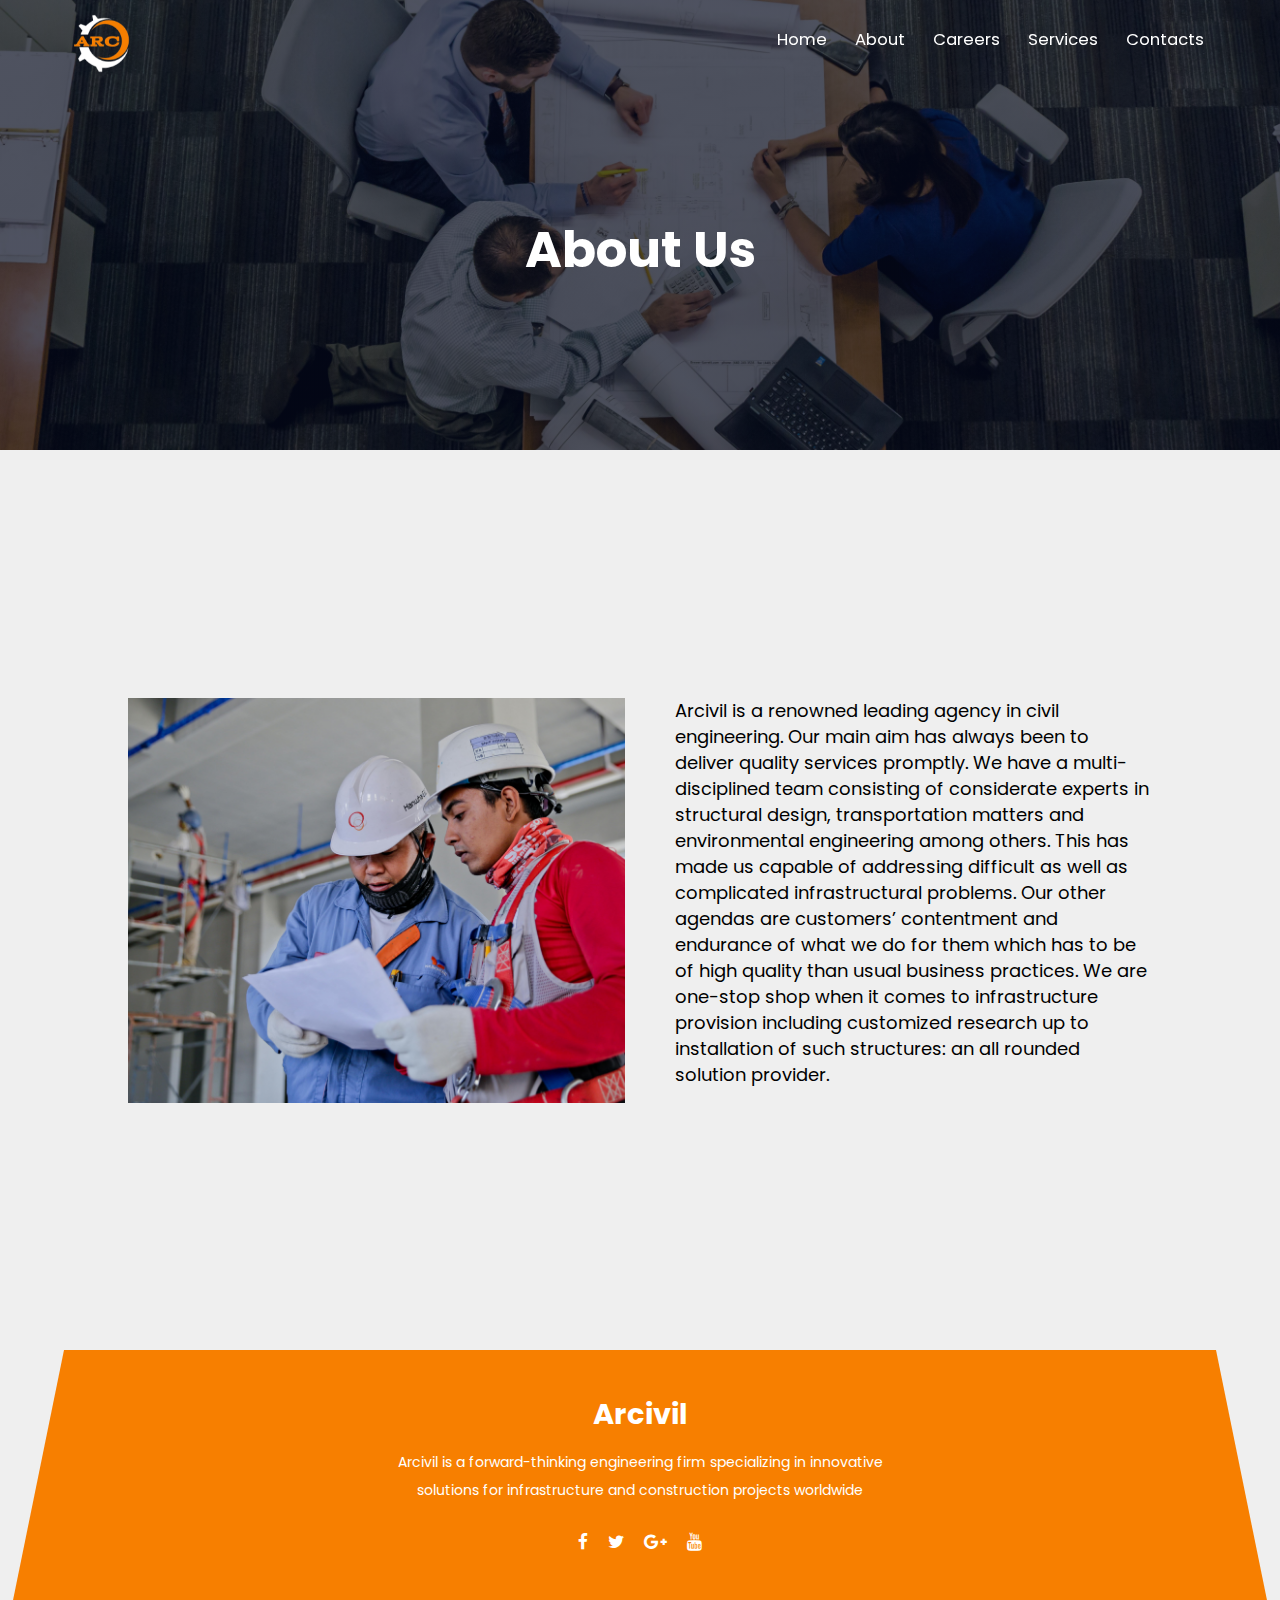
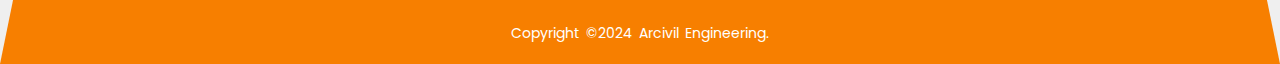
<file: about.html>
<!DOCTYPE html>
<html>
<head>
    <meta charset="UTF-8">
    <meta name="viewport" content="width=device-width, initial-scale=1.0">
    <title>Arcivil</title>
    <link rel="stylesheet" href="about.css">
    <link rel="preconnect" href="https://fonts.googleapis.com">
    <link rel="preconnect" href="https://fonts.gstatic.com" crossorigin>
    <link href="https://fonts.googleapis.com/css2?family=Bree+Serif&family=Poppins:ital,wght@0,100;0,200;0,300;0,400;0,500;0,600;0,700;0,800;0,900;1,100;1,200;1,300;1,400;1,500;1,600;1,700;1,800;1,900&display=swap" rel="stylesheet">
    <link rel="stylesheet" href="https://cdnjs.cloudflare.com/ajax/libs/font-awesome/4.7.0/css/font-awesome.min.css">
</head>
<body>
    <section class="sub-header">
        <nav>
            <div class="nav-logo">
            <a><img src="images/Activity-5-Adriel-L__2_-removebg-preview.png" alt="Arcivil Logo"></a>
            </div>
            <div class="nav-btns" id="navButtons">
               <div class="close"><i class="fa fa-times" onclick="hideMenu()"></i></div>
                <ul>
                    <li><a class="arcivil">Arcivil</a></li>
                    <li><a href="index.html" class="anim">Home</a></li>
                    <li><a href="about.html" class="anim">About</a></li>
                    <li><a href="career.html" class="anim">Careers</a></li>
                    <li><a href="services.html" class="anim">Services</a></li>
                    <li><a href="contact.html" class="anim">Contacts</a></li>
                </ul>
            </div>
            <div class="open"><i class="fa fa-bars" onclick="showMenu()"></i></div>
        </nav>
        <div class="text-box">
            <h1>About Us</h1>
        </div>
    </section>

<!-----------------Content-------------------------->
<section class="container">
<div class="row">
    <div class="left">
        <img src="images/About-Content.jpg" alt="">
    </div>
    <div class="right">
        <div class="content">
            <p>Arcivil is a renowned leading agency in civil engineering. Our main aim has always been to deliver quality services promptly. We have a multi-disciplined team consisting of considerate experts in structural design, transportation matters and environmental engineering among others. This has made us capable of addressing difficult as well as complicated infrastructural problems. Our other agendas are customers’ contentment and endurance of what we do for them which has to be of high quality than usual business practices. We are one-stop shop when it comes to infrastructure provision including customized research up to installation of such structures: an all rounded solution provider.</p>
        </div>
    </div>
</div>
</section>

<div class="background">
        <footer>
            <div class="footer-content">
                <h3>Arcivil</h3>
                <p>Arcivil is a forward-thinking engineering firm specializing in innovative solutions for infrastructure and construction projects worldwide</p>
                <ul class="socials">
                    <li><a href="#"><i class="fa fa-facebook"></i></a></li>
                    <li><a href="#"><i class="fa fa-twitter"></i></a></li>
                    <li><a href="#"><i class="fa fa-google-plus"></i></a></li>
                    <li><a href="#"><i class="fa fa-youtube"></i></a></li>
                </ul>
            </div>
            <div class="footer-bottom">
                <p>copyright &copy;2024 Arcivil Engineering.</p>
            </div>
    </footer>
</div>

<!----------------Non Html--------------------------------------------------->
<!-----------Java Script Toggle-------------->
<script>

    var navButtons = document.getElementById("navButtons");
    function showMenu(){
        navButtons.style.right ="0";
    }
    function hideMenu(){
        navButtons.style.right ="-300px";
    }
</script>

<!----------------Nav Bar Toggle----------------->
<script>
    const nav = document.querySelector('nav');
     window.addEventListener("scroll",function(){
     if(this.document.documentElement.scrollTop > 20){
         nav.classList.add('scrolled');
     }
     else{
         nav.classList.remove('scrolled');
     }
 });
 </script>

 </body>
 </html>
</file>
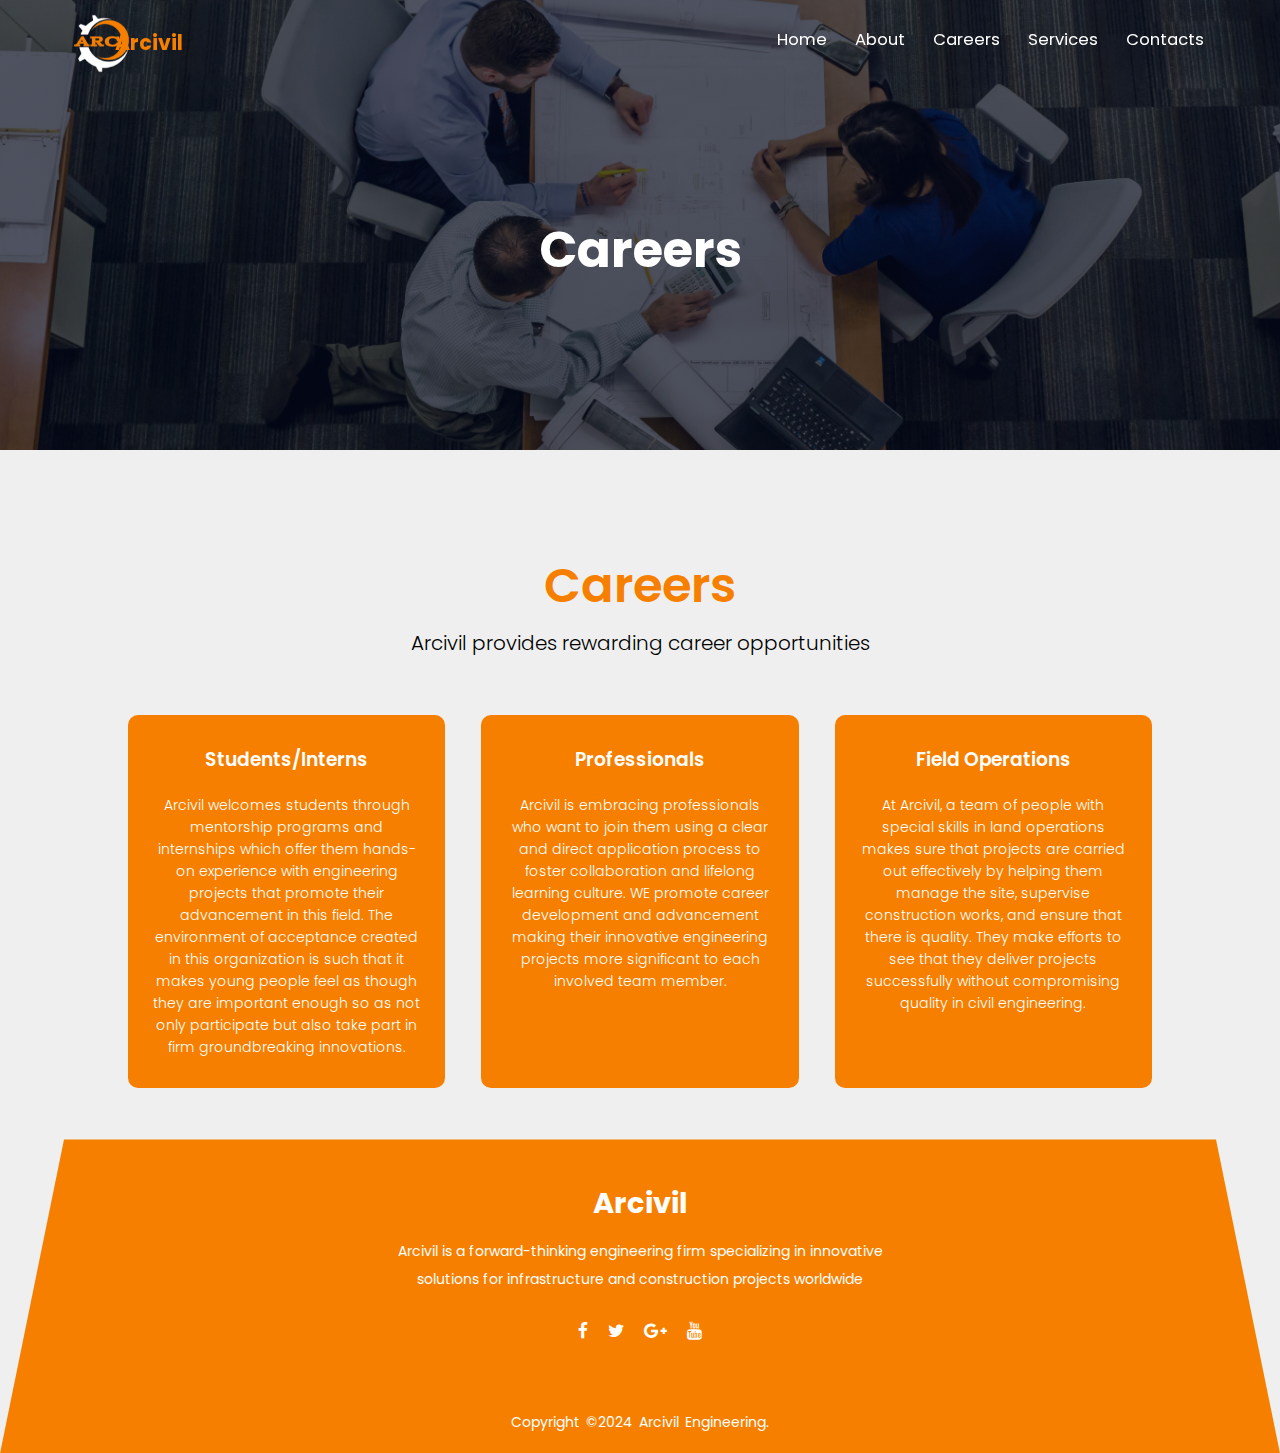
<file: career.html>
<!DOCTYPE html>
<html>
<head>
    <meta charset="UTF-8">
    <meta name="viewport" content="width=device-width, initial-scale=1.0">
    <title>Arcivil</title>
    <link rel="stylesheet" href="career.css">
    <link rel="preconnect" href="https://fonts.googleapis.com">
    <link rel="preconnect" href="https://fonts.gstatic.com" crossorigin>
    <link href="https://fonts.googleapis.com/css2?family=Bree+Serif&family=Poppins:ital,wght@0,100;0,200;0,300;0,400;0,500;0,600;0,700;0,800;0,900;1,100;1,200;1,300;1,400;1,500;1,600;1,700;1,800;1,900&display=swap" rel="stylesheet">
    <link rel="stylesheet" href="https://cdnjs.cloudflare.com/ajax/libs/font-awesome/4.7.0/css/font-awesome.min.css">
</head>
<body>
    <section class="sub-header">
        <nav>
            <div class="nav-logo">
            <a><img src="images/Activity-5-Adriel-L__2_-removebg-preview.png" alt="Arcivil Logo"></a>
            </div>
            <div class="nav-btns" id="navButtons">
               <div class="close"><i class="fa fa-times" onclick="hideMenu()"></i></div>
                <ul>
                    <li><a class="arcivil">Arcivil</a></li>
                    <li><a href="index.html" class="anim">Home</a></li>
                    <li><a href="about.html" class="anim">About</a></li>
                    <li><a href="career.html" class="anim">Careers</a></li>
                    <li><a href="services.html" class="anim">Services</a></li>
                    <li><a href="contact.html" class="anim">Contacts</a></li>
                </ul>
            </div>
            <div class="open"><i class="fa fa-bars" onclick="showMenu()"></i></div>
        </nav>
        <div class="text-box">
            <h1>Careers</h1>
        </div>
    </section>

<section id="career-bg">
<section class="career">
    <h1>Careers</h1>
    <p>Arcivil provides rewarding career opportunities</p>

    <div id="container">
        <div class="career-col">
            <h3>Students/Interns</h3>
            <p>Arcivil welcomes students through mentorship programs and internships which offer them hands-on experience with engineering projects that promote their advancement in this field. The environment of acceptance created in this organization is such that it makes young people feel as though they are important enough so as not only participate but also take part in firm groundbreaking innovations.</p>
            </div>
            <div class="career-col">
            <h3>Professionals</h3>
            <p>Arcivil is embracing professionals who want to join them using a clear and direct application process to foster collaboration and lifelong learning culture. WE promote career development and advancement making their innovative engineering projects more significant to each involved team member.
            </p>
            </div>
            <div class="career-col">
            <h3>Field Operations</h3>
            <p>At Arcivil, a team of people with special skills in land operations makes sure that projects are carried out effectively by helping them manage the site, supervise construction works, and ensure that there is quality. They make efforts to see that they deliver projects successfully without compromising quality in civil engineering.</p>
        </div>
    </div>
</section>
</section>


    <div class="background">
        <footer>
            <div class="footer-content">
                <h3>Arcivil</h3>
                <p>Arcivil is a forward-thinking engineering firm specializing in innovative solutions for infrastructure and construction projects worldwide</p>
                <ul class="socials">
                    <li><a href="#"><i class="fa fa-facebook"></i></a></li>
                    <li><a href="#"><i class="fa fa-twitter"></i></a></li>
                    <li><a href="#"><i class="fa fa-google-plus"></i></a></li>
                    <li><a href="#"><i class="fa fa-youtube"></i></a></li>
                </ul>
            </div>
            <div class="footer-bottom">
                <p>copyright &copy;2024 Arcivil Engineering.</p>
            </div>
        </footer>
        </div>        

<!----------------Non Html--------------------------------------------------->
<!-----------Java Script Toggle-------------->
<script>

    var navButtons = document.getElementById("navButtons");
    function showMenu(){
        navButtons.style.right ="0";
    }
    function hideMenu(){
        navButtons.style.right ="-260px";
    }
</script>

<!----------------Nav Bar Toggle----------------->
<script>
    const nav = document.querySelector('nav');
     window.addEventListener("scroll",function(){
     if(this.document.documentElement.scrollTop > 20){
         nav.classList.add('scrolled');
     }
     else{
         nav.classList.remove('scrolled');
     }
 });
 </script>

</body>
</html>
</file>
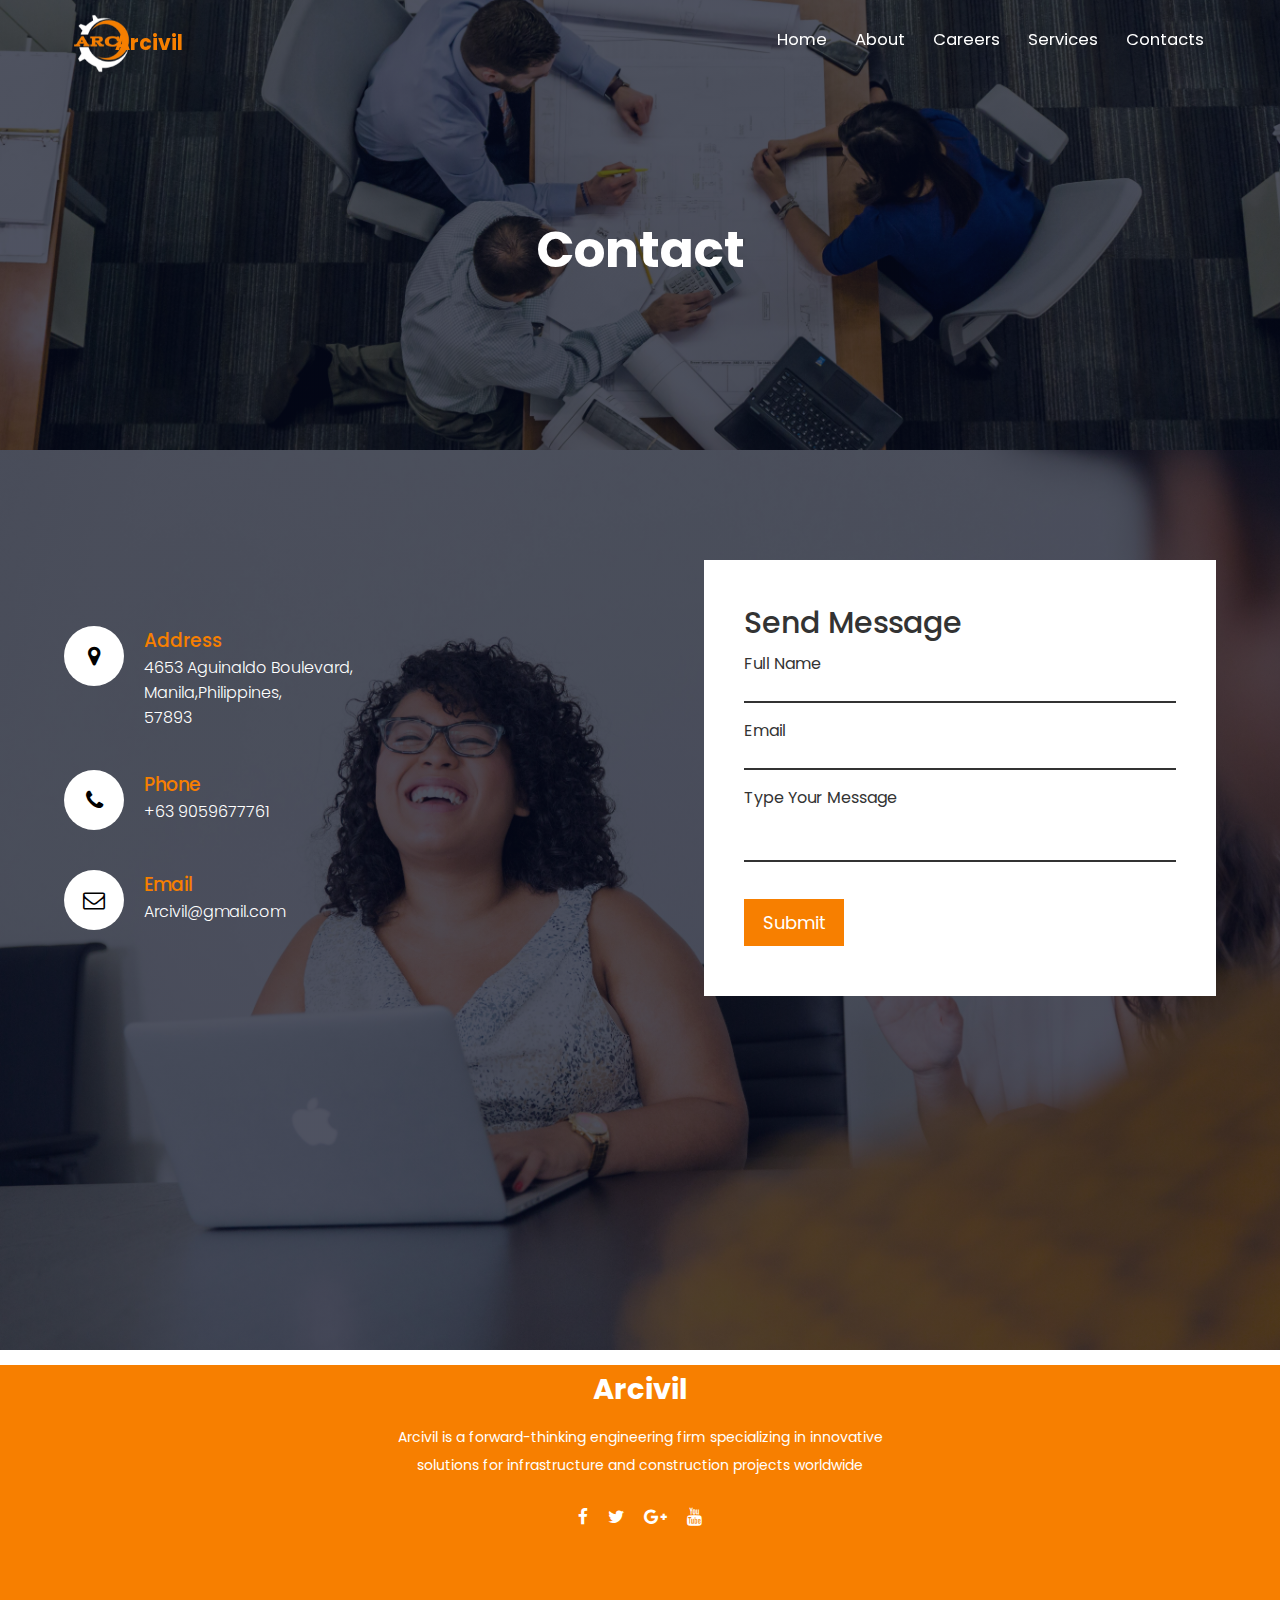
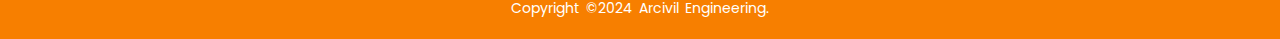
<file: contact.html>
<!DOCTYPE html>
<html lang="en">
<head>
    <meta charset="UTF-8">
    <meta name="viewport" content="width=device-width, initial-scale=1.0">
    <title>Arcivil</title>
    <link rel="stylesheet" href="contact.css">
    <link rel="preconnect" href="https://fonts.googleapis.com">
    <link rel="preconnect" href="https://fonts.gstatic.com" crossorigin>
    <link href="https://fonts.googleapis.com/css2?family=Bree+Serif&family=Poppins:ital,wght@0,100;0,200;0,300;0,400;0,500;0,600;0,700;0,800;0,900;1,100;1,200;1,300;1,400;1,500;1,600;1,700;1,800;1,900&display=swap" rel="stylesheet">
    <link rel="stylesheet" href="https://cdnjs.cloudflare.com/ajax/libs/font-awesome/4.7.0/css/font-awesome.min.css">
</head>
<body>
    <section class="sub-header">
        <nav>
            <div class="nav-logo">
            <a><img src="images/Activity-5-Adriel-L__2_-removebg-preview.png" alt="Arcivil Logo"></a>
            </div>
            <div class="nav-btns" id="navButtons">
               <div class="close"><i class="fa fa-times" onclick="hideMenu()"></i></div>
                <ul>
                    <li><a class="arcivil">Arcivil</a></li>
                    <li><a href="index.html" class="anim">Home</a></li>
                    <li><a href="about.html" class="anim">About</a></li>
                    <li><a href="career.html" class="anim">Careers</a></li>
                    <li><a href="services.html" class="anim">Services</a></li>
                    <li><a href="contact.html" class="anim">Contacts</a></li>
                </ul>
            </div>
            <div class="open"><i class="fa fa-bars" onclick="showMenu()"></i></div>
        </nav>
        <div class="text-box">
            <h1>Contact</h1>
        </div>
    </section>

<!----------------Contact Content---------------------------->      
<section class="contact">
    <div class="container">
        <div class="contactInfo">
            <div class="box">
                <div class="icon"><i class="fa fa-map-marker"></i></div>
                    <div class="text">
                        <h3>Address</h3>
                        <p>4653 Aguinaldo Boulevard,<br>Manila,Philippines,<br>57893</p>
                    </div>
                </div>
            <div class="box">
                <div class="icon"><i class="fa fa-phone"></i></div>
                    <div class="text">
                        <h3>Phone</h3>
                        <p>+63 9059677761</p>
                    </div>
                </div>
            <div class="box">
                <div class="icon"><i class="fa fa-envelope-o" aria-hidden="true"></i></div>
                    <div class="text">
                        <h3>Email</h3>
                        <p>Arcivil@gmail.com</p>
                    </div>
                </div>
            </div>
            <div class="contactForm">
                <form action="form-handler.php" method="post">
                    <h2>Send Message</h2>
                    <div class="inputBox">
                        <input type="text" name="name" required="required"> 
                        <span>Full Name</span>
                    </div>
                    <div class="inputBox">
                        <input type="email" name="email" required="required"> 
                        <span>Email</span>
                    </div>
                    <div class="inputBox">
                        <textarea required="required" name="message"></textarea>
                        <span>Type Your Message</span>
                    </div>
                    <div class="inputBox">
                        <input type="submit" name="" value="Submit"> 
                    </div>
                </form>
            </div>
        </div>
</secton>

    <div class="background">
        <footer>
            <div class="footer-content">
                <h3>Arcivil</h3>
                <p>Arcivil is a forward-thinking engineering firm specializing in innovative solutions for infrastructure and construction projects worldwide</p>
                <ul class="socials">
                    <li><a href="#"><i class="fa fa-facebook"></i></a></li>
                    <li><a href="#"><i class="fa fa-twitter"></i></a></li>
                    <li><a href="#"><i class="fa fa-google-plus"></i></a></li>
                    <li><a href="#"><i class="fa fa-youtube"></i></a></li>
                </ul>
            </div>
            <div class="footer-bottom">
                <p>copyright &copy;2024 Arcivil Engineering.</p>
            </div>
        </footer>
        </div>        

<!----------------Non Html--------------------------------------------------->
<!-----------Java Script Toggle-------------->
<script>

    var navButtons = document.getElementById("navButtons");
    function showMenu(){
        navButtons.style.right ="0";
    }
    function hideMenu(){
        navButtons.style.right ="-300px";
    }
</script>

<!----------------Nav Bar Toggle----------------->
<script>
    const nav = document.querySelector('nav');
     window.addEventListener("scroll",function(){
     if(this.document.documentElement.scrollTop > 20){
         nav.classList.add('scrolled');
     }
     else{
         nav.classList.remove('scrolled');
     }
 });
 </script>

</body>
</html>
</file>
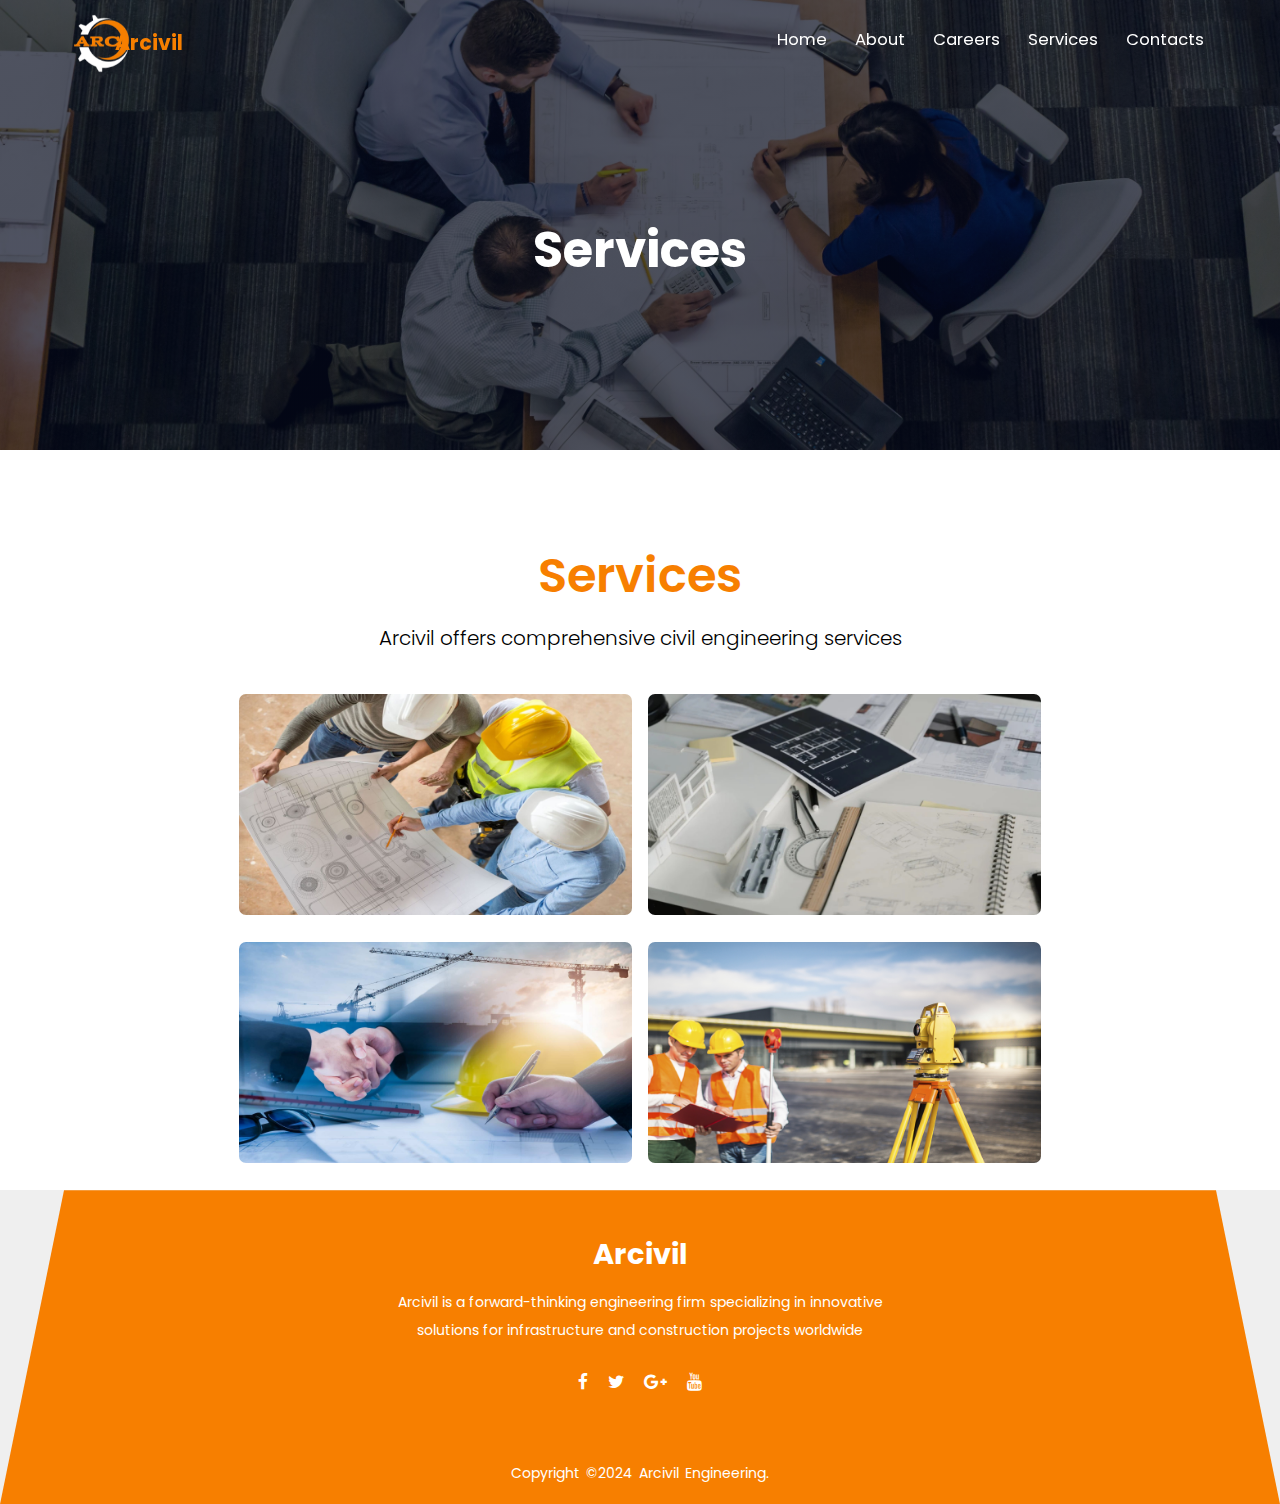
<file: services.html>
<!DOCTYPE html>
<html>
<head>
    <meta charset="UTF-8">
    <meta name="viewport" content="width=device-width, initial-scale=1.0">
    <title>Arcivil</title>
    <link rel="stylesheet" href="services.css">
    <link rel="preconnect" href="https://fonts.googleapis.com">
    <link rel="preconnect" href="https://fonts.gstatic.com" crossorigin>
    <link href="https://fonts.googleapis.com/css2?family=Bree+Serif&family=Poppins:ital,wght@0,100;0,200;0,300;0,400;0,500;0,600;0,700;0,800;0,900;1,100;1,200;1,300;1,400;1,500;1,600;1,700;1,800;1,900&display=swap" rel="stylesheet">
    <link rel="stylesheet" href="https://cdnjs.cloudflare.com/ajax/libs/font-awesome/4.7.0/css/font-awesome.min.css">
</head>
<body>
    <section class="sub-header">
        <nav>
            <div class="nav-logo">
            <a><img src="images/Activity-5-Adriel-L__2_-removebg-preview.png" alt="Arcivil Logo"></a>
            </div>
            <div class="nav-btns" id="navButtons">
               <div class="close"><i class="fa fa-times" onclick="hideMenu()"></i></div>
                <ul>
                    <li><a class="arcivil">Arcivil</a></li>
                    <li><a href="index.html" class="anim">Home</a></li>
                    <li><a href="about.html" class="anim">About</a></li>
                    <li><a href="career.html" class="anim">Careers</a></li>
                    <li><a href="services.html" class="anim">Services</a></li>
                    <li><a href="contact.html" class="anim">Contacts</a></li>
                </ul>
            </div>
            <div class="open"><i class="fa fa-bars" onclick="showMenu()"></i></div>
        </nav>
        <div class="text-box">
            <h1>Services</h1>
        </div>
    </section>

<!-----------------Content-------------------------->
<section class="Service">
    <div class="title-text">
        <h1>Services</h1>
        <p>Arcivil offers comprehensive civil engineering services</p>
    </div>
        <div class="service-list">
        <div class="first-service">
            <img src="images/planning and consulting.jpg">
            <div class="overlay"></div>
            <div class="service-desc">
                <h3>Planning And consulting</h3>
                <p>Consulting services involve civil engineers providing expert advice to clients in both the private and public sectors. They assist with project planning, feasibility studies, and offer guidance on infrastructure development. Essentially, they help shape the vision and strategy for various construction projects.</p>
            </div>
        </div>
        <div class="first-service">
            <img src="images/design and proposal (1).jpeg">
            <div class="overlay"></div>
            <div class="service-desc">
                <h3>Design And Proposal Preparation</h3>
                <p>In this phase, civil engineering firms create detailed designs for structures such as bridges, roads, dams, and highways. They consider factors like safety, functionality, and aesthetics. Additionally, they prepare proposals, define project requirements, and estimate costs. Their work lays the foundation for successful construction projects.</p>
            </div>
        </div>
        <div class="first-service">
            <img src="images/contracting and construction management.jpg">
            <div class="overlay2"></div>
            <div class="service-desc">
                <h3>Contracting And Contruction management</h3>
                <p>Civil engineers play a crucial role in overseeing construction projects. They manage contracts, coordinate with contractors, and ensure that construction adheres to safety standards and design specifications. Their responsibilities include quality control, cost management, and timely project delivery.</p>
            </div>   
        </div>
        <div class="first-service">
            <img src="images/surveying and geomatics.jpg">
            <div class="overlay2"></div>
            <div class="service-desc">
                <h3>Surveying And Geomatics</h3>
                <p>Land surveying and geomatics involve precise measurement and mapping of land. Civil engineers assess topography, boundaries, and existing features. This data is essential for urban planning, property development, and infrastructure design. Surveying ensures accurate positioning and alignment during construction.</p>
            </div>
        </div>
    </div>
    </section>

<!-----------------Footer--------------------------->
<div class="background">
        <footer>
            <div class="footer-content">
                <h3>Arcivil</h3>
                <p>Arcivil is a forward-thinking engineering firm specializing in innovative solutions for infrastructure and construction projects worldwide</p>
                <ul class="socials">
                    <li><a href="#"><i class="fa fa-facebook"></i></a></li>
                    <li><a href="#"><i class="fa fa-twitter"></i></a></li>
                    <li><a href="#"><i class="fa fa-google-plus"></i></a></li>
                    <li><a href="#"><i class="fa fa-youtube"></i></a></li>
                </ul>
            </div>
            <div class="footer-bottom">
                <p>copyright &copy;2024 Arcivil Engineering.</p>
            </div>
    </footer>
</div>

<!----------------Non Html--------------------------------------------------->
<!-----------Java Script Toggle-------------->
<script>

    var navButtons = document.getElementById("navButtons");
    function showMenu(){
        navButtons.style.right ="0";
    }
    function hideMenu(){
        navButtons.style.right ="-300px";
    }
</script>

<!----------------Nav Bar Toggle----------------->
<script>
    const nav = document.querySelector('nav');
     window.addEventListener("scroll",function(){
     if(this.document.documentElement.scrollTop > 20){
         nav.classList.add('scrolled');
     }
     else{
         nav.classList.remove('scrolled');
     }
 });
 </script>

 </body>
 </html>
</file>
<file: about.css>
*{
    margin: 0;
    padding: 0;
    font-family: "Poppins", sans-serif;
}
nav{
    position: fixed;
    width: 100%;
    height: 80px;
    z-index: 100;
    transition: 0.65s ease-in-out;
    align-items: center;
}
nav.scrolled{
    background-color: rgba(0,0,0,0.4);
    border-radius: 9px;
}
nav img{
    width: 80px;
}
.nav-logo{
    position: fixed;
    float: left;
    padding: 2.5px 5% 5%;
    align-items: center;
}
.nav-btns{
    flex: 1;
    text-align: right;
    padding: 0.7% 5%;
}
.nav-btns ul li{
    list-style: none;
    display: inline-block;
    padding: 18px 12px;
}
.nav-btns ul li a.arcivil{
    position: fixed;
    left: 9%;
    top: 3%;
    color: #f77f00;
    text-decoration: none;
    font-size: 20.5px;
    font-weight: bold;
}
.nav-btns ul li a.anim{
    color: #fff;
    text-decoration: none;
    font-size: 16.5px;
}
.nav-btns ul li a.anim::after{
    content: '';
    width: 0%;
    height: 2px;
    background: #f77f00;
    display: block;
    margin: auto;
    transition: 0.5s;
}
.nav-btns ul li a.anim:hover::after{
    width: 100%;
}
nav .fa{
    display: none;
}
.text-box{
    width: 90%;
    color: #fff;
    position: absolute;
    top: 25%;
    left: 50%;
    transform: translate(-50%,-50%);
    text-align: center;
}
.text-box h1{
    text-align: center;
    font-size: 40px;
    color: #fff;
}
@media(max-width: 1300px){
    .nav-btns ul li a.arcivil{
        display: none;
    }
}
@media(max-width: 700px){
    nav{
        position: fixed;
    }
    .text-box h1{
        font-size: 20px;
        margin-left: 5px;
    }
    .main-btn{
        font-size: 12px;
        margin-left: 5px;
    }
    .nav-btns ul li{
        display: block;
    }
    .nav-btns{
        position: fixed;
        background: #f77f00;
        height: 100vh;
        width: 200px;
        top: 0;
        right: -300px;
        text-align: left;
        align-content: right;
        z-index: 2;
        transition: 1s;
    }
    nav .fa{
        display: block;
        color: #fff;
        margin: 10px;
        font-size: 23px;
        cursor: pointer;
    }
    .nav-btns ul{
        padding: 30px;
    }
    .nav-btns ul li a.arcivil{
        padding-right: 20px;
    }
    .nav-btns ul li a.arcivil{
        opacity: 0;
    }
    nav div.open{
        position: absolute;
        top: 20%;
        right: 3%;
    }
    nav div.close{
        position: absolute;
        top: 2%;
    }
}
/*------------About Us Page------------------*/
.sub-header{
    height: 50vh;
    width: 100%;
    background: linear-gradient(rgba(4,9,30,0.7),rgba(4,9,30,0.7)),url(images/About-Bg.jpg);
    background-position: center;
    background-size: cover;
}
.sub-header h1{
    font-size: 50px;
    margin-top: 50px;
}
.container{
    width: 100%;
    min-height: 100vh;
    display: grid;
    place-items: center;
    background: #efefef;
}
.row{
    width: 80vw;
    max-width: 1370px;
    display: grid;
    grid-template-columns: repeat(2, 1fr);
    grid-gap: 50px 30px;
}
.row .left{
    overflow: hidden;
}
.row .left img{
    width: 100%;
    height: 100%;
    object-fit: cover;
}
.row .right{
    display: flex;
    align-items: center;
}
.row .right .content{
    padding-left: 20px;
}
.row .right .content p{
    font-size: clamp(18px, 17px, 16px);
    line-height: 26px;
    padding-bottom: 15px;
}
@media (max-width: 991px){
    .row .right .content{
        padding-left: 0;
    }
}
@media (max-width: 768px){
    .row{
        width: 90%;
        grid-template-columns: 1fr;
    }
}
footer{
    bottom: 0;
    left: 0;
    right: 0;
    background: #f77f00;
    height: auto;
    font-family: "Open Sans";
    padding-top: 40px;
    color: #fff;
    clip-path: polygon(5% 0, 95% 0, 100% 100%, 0% 100%);
}
.background{
    width: 100%;
    background-color: #efefef;
}
.footer-content{
    display: flex;
    align-items: center;
    justify-content: center;
    flex-direction: column;
    text-align: center;
}
.footer-content h3{
    font-size: 1.8rem;
    font-weight: bold;
    text-transform: capitalize;
    line-height: 3rem;
}
.footer-content p{
    max-width: 500px;
    margin: 10px auto;
    line-height: 28px;
    font-size: 14px;
}
.socials{
    list-style: none;
    display: flex;
    align-items: center;
    justify-content: center;
    margin: 1rem 0 3rem 0;
}
.socials li{
    margin: 0 10px;
}
.socials a{
    text-decoration: none;
    color: #fff;
}
.socials a i{
    font-size: 1.1rem;
    transition: color .4s ease;
}
.socials a:hover i{
    color: #000;
    
}
.footer-bottom{
    padding: 20px 0;
    text-align: center;
}
.footer-bottom p{
    font-size: 14px;
    word-spacing: 2px;
    text-transform: capitalize;
}
@media screen and (max-width: 770px){
    .footer-content p{
        font-size: 12px;
        text-align: center;
        max-width: 400px;
    }
}
</file>
<file: career.css>
*{
    margin: 0;
    padding: 0;
    font-family: "Poppins", sans-serif;
}
nav{
    position: fixed;
    width: 100%;
    height: 80px;
    z-index: 100;
    transition: 0.65s ease-in-out;
    align-items: center;
}
nav.scrolled{
    background-color: rgba(0,0,0,0.4);
    border-radius: 9px;
}
nav img{
    width: 80px;
}
.nav-logo{
    position: fixed;
    float: left;
    padding: 2.5px 5% 5%;
    align-items: center;
}
.nav-btns{
    flex: 1;
    text-align: right;
    padding: 0.7% 5%;
}
.nav-btns ul li{
    list-style: none;
    display: inline-block;
    padding: 18px 12px;
}
.nav-btns ul li a.arcivil{
    position: fixed;
    left: 9%;
    top: 3%;
    color: #f77f00;
    text-decoration: none;
    font-size: 20.5px;
    font-weight: bold;
}
.nav-btns ul li a.anim{
    color: #fff;
    text-decoration: none;
    font-size: 16.5px;
}
.nav-btns ul li a.anim::after{
    content: '';
    width: 0%;
    height: 2px;
    background: #f77f00;
    display: block;
    margin: auto;
    transition: 0.5s;
}
.nav-btns ul li a.anim:hover::after{
    width: 100%;
}
nav .fa{
    display: none;
}
.text-box{
    width: 90%;
    color: #fff;
    position: absolute;
    top: 25%;
    left: 50%;
    transform: translate(-50%,-50%);
    text-align: center;
}
.text-box h1{
    text-align: center;
    font-size: 40px;
    color: #fff;
}
@media(max-width: 700px){
    nav{
        position: fixed;
    }
    .text-box h1{
        font-size: 20px;
        margin-left: 5px;
    }
    .main-btn{
        font-size: 12px;
        margin-left: 5px;
    }
    .nav-btns ul li{
        display: block;
    }
    .nav-btns{
        position: fixed;
        background: #f77f00;
        height: 100vh;
        width: 200px;
        top: 0;
        right: -260px;
        text-align: left;
        align-content: right;
        z-index: 2;
        transition: 1s;
    }
    nav .fa{
        display: block;
        color: #fff;
        margin: 10px;
        font-size: 23px;
        cursor: pointer;
    }
    .nav-btns ul{
        padding: 30px;
    }
    .nav-btns ul li a.arcivil{
        padding-right: 20px;
    }
    .nav-btns ul li a.arcivil{
        opacity: 0;
    }
    nav div.open{
        position: absolute;
        top: 20%;
        right: 3%;
    }
    nav div.close{
        position: absolute;
        top: 2%;
    }
}
/*--------Career-----------*/
.sub-header{
    height: 50vh;
    width: 100%;
    background: linear-gradient(rgba(4,9,30,0.7),rgba(4,9,30,0.7)),url(images/About-Bg.jpg);
    background-position: center;
    background-size: cover;
}
.sub-header h1{
    font-size: 50px;
    margin-top: 50px;
}
#career-bg{
    width: 100%;
    background: #efefef;
}
.career{
    width: 80%;
    margin: auto;
    text-align: center;
    padding-top: 100px;
}
.career h1{
    color: #f77f00;
    font-size: 48px;
    font-weight: 600;
}
.career p{
    color: #000;
    font-size: 20px;
    font-weight: 300;
    line-height: 22px;
    padding: 10px;
}
#container{
    display: flex;
    margin-top: 5%;
    justify-content: space-between;
}
.career-col{
    flex-basis: 31%;
    background: #f77f00;
    border-radius: 10px;
    margin-bottom: 5%;
    padding: 20px 12px;
    box-sizing: border-box;
}
.career-col h3{
    color: #fff;
    text-align: center;
    font-weight: 600;
    margin: 10px 0;
}
.career-col p{
    color: #fff;
    font-size: 14px;
    font-weight: 300;
}
.career-col:hover{
    box-shadow: 0 0 20px 0px rgba(0,0,0,0.2);
}
@media(max-width: 700px){
    #container{
        flex-direction: column;
    }
}

footer{
    bottom: 0;
    left: 0;
    right: 0;
    background: #f77f00;
    height: auto;
    font-family: "Open Sans";
    padding-top: 40px;
    color: #fff;
    clip-path: polygon(5% 0, 95% 0, 100% 100%, 0% 100%);
}
.background{
    width: 100%;
    background-color: #efefef;
}
.footer-content{
    display: flex;
    align-items: center;
    justify-content: center;
    flex-direction: column;
    text-align: center;
}
.footer-content h3{
    font-size: 1.8rem;
    font-weight: bold;
    text-transform: capitalize;
    line-height: 3rem;
}
.footer-content p{
    max-width: 500px;
    margin: 10px auto;
    line-height: 28px;
    font-size: 14px;
}
.socials{
    list-style: none;
    display: flex;
    align-items: center;
    justify-content: center;
    margin: 1rem 0 3rem 0;
}
.socials li{
    margin: 0 10px;
}
.socials a{
    text-decoration: none;
    color: #fff;
}
.socials a i{
    font-size: 1.1rem;
    transition: color .4s ease;
}
.socials a:hover i{
    color: #000;
    
}
.footer-bottom{
    padding: 20px 0;
    text-align: center;
}
.footer-bottom p{
    font-size: 14px;
    word-spacing: 2px;
    text-transform: capitalize;
}
@media screen and (max-width: 770px){
    .footer-content p{
        font-size: 12px;
        text-align: center;
        max-width: 400px;
    }
}
</file>
<file: contact.css>
*{
    margin: 0;
    padding: 0;
    box-sizing: border-box;
    font-family: "Poppins", sans-serif;
}
nav{
    position: fixed;
    width: 100%;
    height: 80px;
    z-index: 100;
    transition: 0.65s ease-in-out;
    align-items: center;
}
nav.scrolled{
    background-color: rgba(0,0,0,0.4);
    border-radius: 9px;
}
nav img{
    width: 80px;
}
.nav-logo{
    position: fixed;
    float: left;
    padding: 2.5px 5% 5%;
    align-items: center;
}
.nav-btns{
    flex: 1;
    text-align: right;
    padding: 0.7% 5%;
}
.nav-btns ul li{
    list-style: none;
    display: inline-block;
    padding: 18px 12px;
}
.nav-btns ul li a.arcivil{
    position: fixed;
    left: 9%;
    top: 3%;
    color: #f77f00;
    text-decoration: none;
    font-size: 20.5px;
    font-weight: bold;
}
.nav-btns ul li a.anim{
    color: #fff;
    text-decoration: none;
    font-size: 16.5px;
}
.nav-btns ul li a.anim::after{
    content: '';
    width: 0%;
    height: 2px;
    background: #f77f00;
    display: block;
    margin: auto;
    transition: 0.5s;
}
.nav-btns ul li a.anim:hover::after{
    width: 100%;
}
nav .fa{
    display: none;
}
.text-box{
    width: 90%;
    color: #fff;
    position: absolute;
    top: 25%;
    left: 50%;
    transform: translate(-50%,-50%);
    text-align: center;
}
.text-box h1{
    text-align: center;
    font-size: 40px;
    color: #fff;
}
@media(max-width: 700px){
    nav{
        position: fixed;
    }
    .text-box h1{
        font-size: 20px;
        margin-left: 5px;
    }
    .main-btn{
        font-size: 12px;
        margin-left: 5px;
    }
    .nav-btns ul li{
        display: block;
    }
    .nav-btns{
        position: fixed;
        background: #f77f00;
        height: 100vh;
        width: 200px;
        top: 0;
        right: -300px;
        text-align: left;
        align-content: right;
        z-index: 2;
        transition: 1s;
    }
    nav .fa{
        display: block;
        color: #fff;
        margin: 10px;
        font-size: 23px;
        cursor: pointer;
    }
    .nav-btns ul{
        padding: 30px;
    }
    .nav-btns ul li a.arcivil{
        padding-right: 20px;
    }
    .nav-btns ul li a.arcivil{
        opacity: 0;
    }
    nav div.open{
        position: absolute;
        top: 20%;
        right: 3%;
    }
    nav div.close{
        position: absolute;
        top: 2%;
    }
}
/*--------Contact-----------*/
.sub-header{
    height: 50vh;
    width: 100%;
    background: linear-gradient(rgba(4,9,30,0.7),rgba(4,9,30,0.7)),url(images/About-Bg.jpg);
    background-position: center;
    background-size: cover;
}
.sub-header h1{
    font-size: 50px;
    margin-top: 50px;
}
.contact{
    position: relative;
    min-height: 100vh;
    display: flex;
    justify-content: center;
    align-items: center;
    flex-direction: column;
    background: linear-gradient(rgba(4,9,30,0.7),rgba(4,9,30,0.7)),url(images/Contact-bg.jpg);
    background-size: cover;
}
.container{
    width: 100%;
    display: flex;
    justify-content: center;
    align-items: center;
    margin-top: 30px;
}
.container .contactInfo{
    width: 50%;
    display: flex;
    flex-direction: column;
}
.container .contactInfo .box{
    position: relative;
    padding: 20px 0;
    display: flex;
}
.container .contactInfo .box .icon{
    min-width: 60px;
    height: 60px;
    background: #fff;
    display: flex;
    justify-content: center;
    align-items: center;
    border-radius: 50%;
    font-size: 22px;
}
.container .contactInfo .box .text{
    display: flex;
    margin-left: 20px;
    font-size: 16px;
    color: #fff;
    flex-direction: column;
    font-weight: 300;
}
.container .contactInfo .box .text h3{
    font-weight: 500;
    color: #f77f00;
}
.contactForm{
    width: 40%;
    padding: 40px;
    background: #fff;
}
.contactForm h2{
    font-size: 30px;
    color: #333;
    font-weight: 500;
}
.contactForm .inputBox{
    position: relative;
    width: 100%;
    margin-top: 10px;
}
.contactForm .inputBox input,.contactForm .inputBox textarea{
    width: 100%;
    padding: 5px 0;
    font-size: 16px;
    margin: 10px 0;
    border: none;
    border-bottom: 2px solid #333;
    outline: none;
    resize: none;
}
.contactForm .inputBox span{
    position: absolute;
    left: 0;
    padding: 5px 0;
    font-size: 16px;
    margin: 10px 0;
    pointer-events: none;
    transition: 0.5s;
    color: #333;
    transform: translateY(-20px);
}
.contactForm .inputBox input:focus ~ span,.contactForm .inputBox input:valid ~ span,.contactForm .inputBox textarea:focus ~ span,.contactForm .inputBox textarea:valid ~ span{
    color: #f77f00;
    font-size: 12px;
}
.contactForm .inputBox input[type="submit"]{
    width: 100px;
    background: #f77f00;
    color: #fff;
    border: none;
    cursor: pointer;
    padding: 10px;
    font-size: 18px;
}
@media (max-width: 991px){

.contact{
padding: 50px;
}

.container{
flex-direction: column;
}

.container.contactInfo{
margin-bottom: 40px;
}

.container.contactInfo{
width: 100%
}

}

footer{
    position: relative;
    top: 41vh;
    bottom: 0;
    left: 0;
    right: 0;
    background: #f77f00;
    height: auto;
    font-family: "Open Sans";
    color: #fff;
}
.background{
    width: 100%;
    top: 43vh;
}
.footer-content{
    display: flex;
    align-items: center;
    justify-content: center;
    flex-direction: column;
    text-align: center;
}
.footer-content h3{
    font-size: 1.8rem;
    font-weight: bold;
    text-transform: capitalize;
    line-height: 3rem;
}
.footer-content p{
    max-width: 500px;
    margin: 10px auto;
    line-height: 28px;
    font-size: 14px;
}
.socials{
    list-style: none;
    display: flex;
    align-items: center;
    justify-content: center;
    margin: 1rem 0 3rem 0;
}
.socials li{
    margin: 0 10px;
}
.socials a{
    text-decoration: none;
    color: #fff;
}
.socials a i{
    font-size: 1.1rem;
    transition: color .4s ease;
}
.socials a:hover i{
    color: #000;
    
}
.footer-bottom{
    padding: 20px 0;
    text-align: center;
}
.footer-bottom p{
    font-size: 14px;
    word-spacing: 2px;
    text-transform: capitalize;
}
@media screen and (max-width: 770px){
    .footer-content p{
        font-size: 12px;
        text-align: center;
        max-width: 400px;
    }
}
</file>
<file: services.css>
*{
    margin: 0;
    padding: 0;
    font-family: "Poppins", sans-serif;
}
nav{
    position: fixed;
    width: 100%;
    height: 80px;
    z-index: 100;
    transition: 0.65s ease-in-out;
    align-items: center;
}
nav.scrolled{
    background-color: rgba(0,0,0,0.4);
    border-radius: 9px;
}
nav img{
    width: 80px;
}
.nav-logo{
    position: fixed;
    float: left;
    padding: 2.5px 5% 5%;
    align-items: center;
}
.nav-btns{
    flex: 1;
    text-align: right;
    padding: 0.7% 5%;
}
.nav-btns ul li{
    list-style: none;
    display: inline-block;
    padding: 18px 12px;
}
.nav-btns ul li a.arcivil{
    position: fixed;
    left: 9%;
    top: 3%;
    color: #f77f00;
    text-decoration: none;
    font-size: 20.5px;
    font-weight: bold;
}
.nav-btns ul li a.anim{
    color: #fff;
    text-decoration: none;
    font-size: 16.5px;
}
.nav-btns ul li a.anim::after{
    content: '';
    width: 0%;
    height: 2px;
    background: #f77f00;
    display: block;
    margin: auto;
    transition: 0.5s;
}
.nav-btns ul li a.anim:hover::after{
    width: 100%;
}
nav .fa{
    display: none;
}
.text-box{
    width: 90%;
    color: #fff;
    position: absolute;
    top: 25%;
    left: 50%;
    transform: translate(-50%,-50%);
    text-align: center;
}
.text-box h1{
    text-align: center;
    font-size: 40px;
    color: #fff;
}
@media(max-width: 700px){
    nav{
        position: fixed;
    }
    .text-box h1{
        font-size: 20px;
        margin-left: 5px;
    }
    .main-btn{
        font-size: 12px;
        margin-left: 5px;
    }
    .nav-btns ul li{
        display: block;
    }
    .nav-btns{
        position: fixed;
        background: #f77f00;
        height: 100vh;
        width: 200px;
        top: 0;
        right: -300px;
        text-align: left;
        align-content: right;
        z-index: 2;
        transition: 1s;
    }
    nav .fa{
        display: block;
        color: #fff;
        margin: 10px;
        font-size: 23px;
        cursor: pointer;
    }
    .nav-btns ul{
        padding: 30px;
    }
    .nav-btns ul li a.arcivil{
        padding-right: 20px;
    }
    .nav-btns ul li a.arcivil{
        opacity: 0;
    }
    nav div.open{
        position: absolute;
        top: 20%;
        right: 3%;
    }
    nav div.close{
        position: absolute;
        top: 2%;
    }
}
/*--------Career-----------*/
.sub-header{
    height: 50vh;
    width: 100%;
    background: linear-gradient(rgba(4,9,30,0.7),rgba(4,9,30,0.7)),url(images/About-Bg.jpg);
    background-position: center;
    background-size: cover;
}
.sub-header h1{
    font-size: 50px;
    margin-top: 50px;
}
/*-------Service-------*/
.Service{
    width: 80%;
    margin: auto;
    text-align: center;
    padding-top: 90px;
}
.Service h1{
    color: #f77f00;
    font-size: 48px;
    font-weight: 600;
}
.Service p{
    color: #000;
    font-size: 20px;
    font-weight: 300;
    line-height: 22px;
    padding: 15px;
    margin-bottom: 30px;
}
.service-list{
    width: 80%;
    display: flex;
    flex-wrap: wrap;
    justify-content: space-around;
    margin: auto;
}

/*---------Service Numbers-----------*/
.first-service{
    flex-basis: 48%;
    text-align: center;
    border-radius: 7px;
    margin-bottom: 20px;
    color: #fff;
    position: relative;
}
.first-service img{
    width: 100%;
    border-radius: 7px;
}
.overlay{
    width: 100%;
    height: 98.6%;
    position: absolute;
    top: 0;
    border-radius: 7px;
    cursor: pointer;
    background: linear-gradient(rgba(0,0,0,0.5),#f77f00);
    opacity: 0;
    transition: 1s;
}
.first-service:hover .overlay{
    opacity: 1;
}
.overlay2{
    width: 100%;
    height: 98.6%;
    position: absolute;
    top: 0;
    border-radius: 7px;
    cursor: pointer;
    background: linear-gradient(rgba(0,0,0,0.5),#f77f00);
    opacity: 0;
    transition: 1s;
}
.first-service:hover .overlay2{
    opacity: 1;
}
.service-desc{
    width: 80%;
    position: absolute;
    bottom: 0;
    top: 52%;
    opacity: 0;
    right: 10%;
    align-content: center;
    transition: 1s;
}
hr{
    background: #fff;
    height: 2px;
    border: 0;
    margin: 15px auto;
    width: 60%;
}
.service-desc h3{
    color: #fff;
    font-size: 20px;
}
.service-desc p{
    color: #fff;
    font-size: 13px;
}
.first-service:hover .service-desc{
    bottom: 40%;
    opacity: 1;
}
@media screen and (max-width: 770px){
    .first-service{
        flex-basis: 100%;
        margin-bottom: 30px;
    }
    .service-desc h3{
        font-size: 10px;
    }
    .service-desc p{
        line-height: 1.2;
        font-size: 10px;
    }
    hr{
        margin: 5px;
    }
    .first-service:hover .service-desc{
        bottom: 25% !important;
    }
}
footer{
    bottom: 0;
    left: 0;
    right: 0;
    background: #f77f00;
    height: auto;
    font-family: "Open Sans";
    padding-top: 40px;
    color: #fff;
    clip-path: polygon(5% 0, 95% 0, 100% 100%, 0% 100%);
}
.background{
    width: 100%;
    background-color: #efefef;
}
.footer-content{
    display: flex;
    align-items: center;
    justify-content: center;
    flex-direction: column;
    text-align: center;
}
.footer-content h3{
    font-size: 1.8rem;
    font-weight: bold;
    text-transform: capitalize;
    line-height: 3rem;
}
.footer-content p{
    max-width: 500px;
    margin: 10px auto;
    line-height: 28px;
    font-size: 14px;
}
.socials{
    list-style: none;
    display: flex;
    align-items: center;
    justify-content: center;
    margin: 1rem 0 3rem 0;
}
.socials li{
    margin: 0 10px;
}
.socials a{
    text-decoration: none;
    color: #fff;
}
.socials a i{
    font-size: 1.1rem;
    transition: color .4s ease;
}
.socials a:hover i{
    color: #000;
    
}
.footer-bottom{
    padding: 20px 0;
    text-align: center;
}
.footer-bottom p{
    font-size: 14px;
    word-spacing: 2px;
    text-transform: capitalize;
}
@media screen and (max-width: 770px){
    .footer-content p{
        font-size: 12px;
        text-align: center;
        max-width: 400px;
    }
}
</file>
